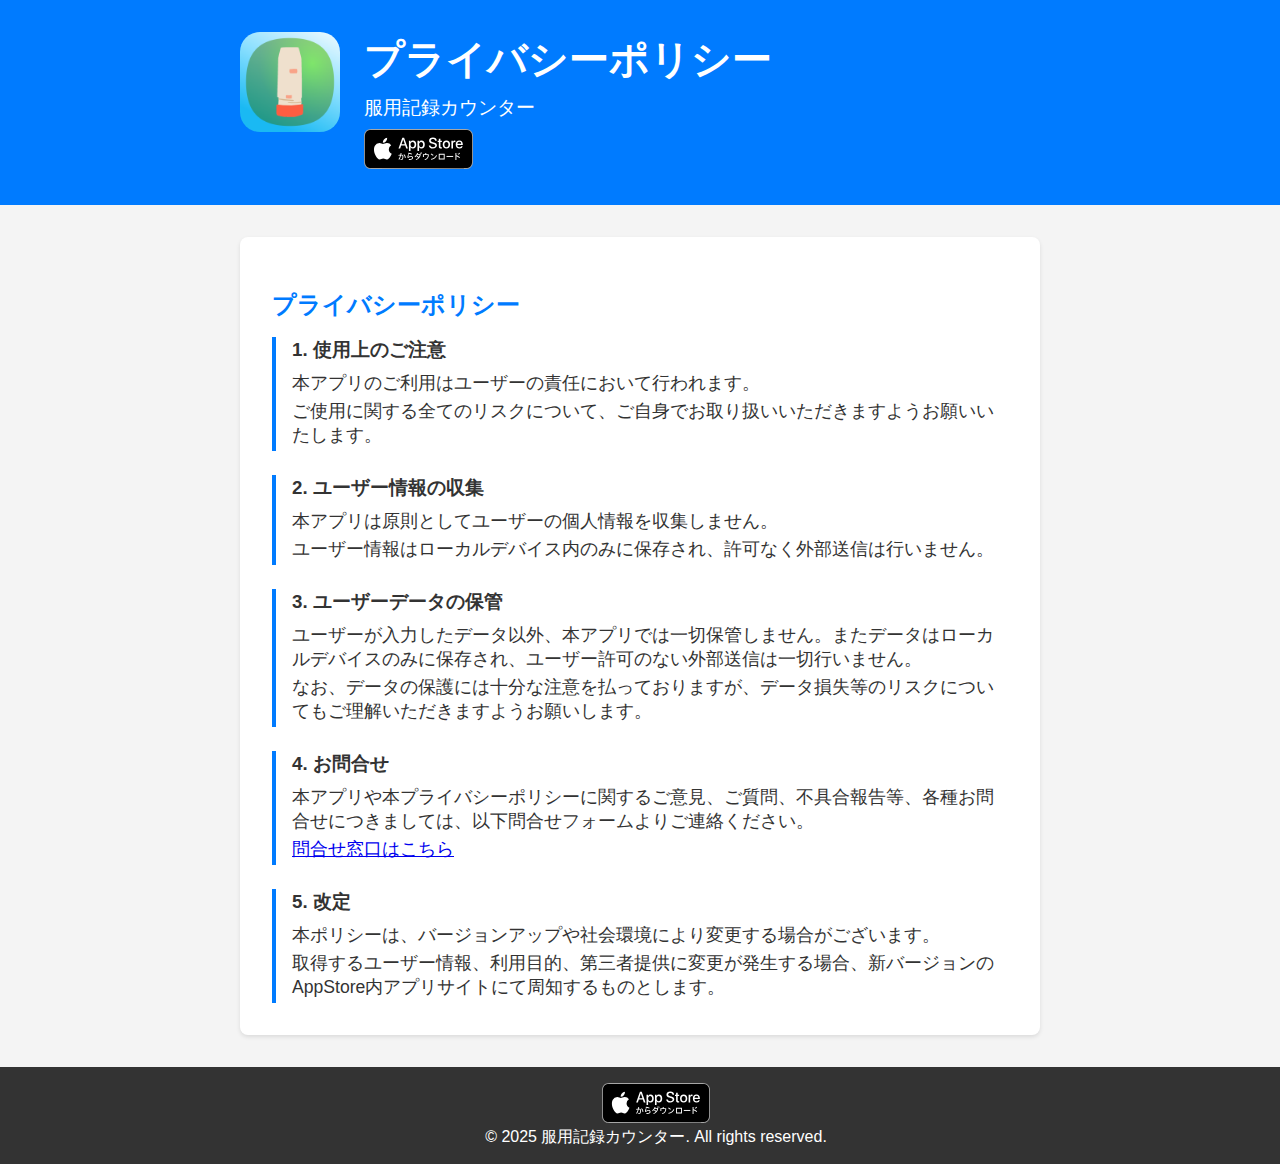
<file: privacy.html>
<!DOCTYPE html>
<html lang="ja">

<head>
    <meta charset="UTF-8">
    <meta name="title" content="服用記録カウンター：プライバシーポリシー">
    <meta name="description" content="服用記録カウンターのプライバシーポリシー。ユーザー情報の収集、データ保管、お問い合わせについて説明します。">
    <meta name="keywords" content="服用記録カウンター, プライバシーポリシー, ユーザー情報, データ保管, 服薬管理">
    <meta name="robots" content="index, follow">
    <meta name="viewport" content="width=device-width, initial-scale=1.0">
    <title>服用記録カウンター：プライバシーポリシー</title>
    <link rel="stylesheet" href="styles.css">
</head>

<body>
    <header>
        <div class="header-content">
            <img src="inhaler_logo.png" alt="服用記録カウンターのアプリアイコン" class="icon">
            <div class="header-text">
                <h1>プライバシーポリシー</h1>
                <p>服用記録カウンター</p>
                <a href="https://apps.apple.com/app/6744845341">
                    <img src="Download_on_the_App_Store_Badge_JP_RGB_blk_100317.svg" alt="AppStoreリンク">
                </a>
            </div>
        </div>
    </header>

    <div class="container">
        <div class="features">
            <h2>プライバシーポリシー</h2>
            <div class="feature-list">
                <div class="feature-item">
                    <h3>1. 使用上のご注意</h3>
                    <p>本アプリのご利用はユーザーの責任において行われます。</p>
                    <p>ご使用に関する全てのリスクについて、ご自身でお取り扱いいただきますようお願いいたします。</p>
                </div>
                <div class="feature-item">
                    <h3>2. ユーザー情報の収集</h3>
                    <p>本アプリは原則としてユーザーの個人情報を収集しません。</p>
                    <p>ユーザー情報はローカルデバイス内のみに保存され、許可なく外部送信は行いません。</p>
                </div>
                <div class="feature-item">
                    <h3>3. ユーザーデータの保管</h3>
                    <p>ユーザーが入力したデータ以外、本アプリでは一切保管しません。またデータはローカルデバイスのみに保存され、ユーザー許可のない外部送信は一切行いません。</p>
                    <p>なお、データの保護には十分な注意を払っておりますが、データ損失等のリスクについてもご理解いただきますようお願いします。</p>
                </div>
                <div class="feature-item">
                    <h3>4. お問合せ</h3>
                    <p>本アプリや本プライバシーポリシーに関するご意見、ご質問、不具合報告等、各種お問合せにつきましては、以下問合せフォームよりご連絡ください。</p>
                    <p><a href="https://x.com/YutaZacky" class="download-button">問合せ窓口はこちら</a></p>
                </div>
                <div class="feature-item">
                    <h3>5. 改定</h3>
                    <p>本ポリシーは、バージョンアップや社会環境により変更する場合がございます。</p>
                    <p>取得するユーザー情報、利用目的、第三者提供に変更が発生する場合、新バージョンのAppStore内アプリサイトにて周知するものとします。</p>
                </div>
            </div>
        </div>
    </div>

    <footer>
        <div class="footer-content">
            <a href="https://apps.apple.com/app/6744845341">
                <img src="Download_on_the_App_Store_Badge_JP_RGB_blk_100317.svg" alt="AppStoreリンク">
            </a>
            <p>© 2025 服用記録カウンター. All rights reserved.</p>
        </div>
    </footer>
</body>

</html>
</file>
<file: styles.css>
body {
    font-family: Arial, sans-serif;
    margin: 0;
    padding: 0;
    background-color: #f4f4f4;
    color: #333;
}

header {
    background-color: #007bff;
    color: white;
    padding: 2rem;
}

.header-content {
    display: flex;
    align-items: flex-start;
    max-width: 800px;
    margin: 0 auto;
    gap: 1.5rem;
}

.header-text {
    text-align: left;
    flex: 1;
}

.header-text h1 {
    margin: 0;
    font-size: 2.5rem;
}

.header-text p {
    font-size: 1.2rem;
    margin: 0.5rem 0;
}

.header-text .download-button {
    display: inline-block;
    background-color: #ffffff;
    color: #007bff;
    padding: 0.8rem 1.5rem;
    text-decoration: none;
    border-radius: 5px;
    font-size: 1.1rem;
    margin-top: 1rem;
    transition: background-color 0.3s, color 0.3s;
}

.header-text .download-button:hover {
    background-color: #e0e0e0;
}

img.icon {
    width: 100px;
    height: 100px;
    border-radius: 20px;
}

.container {
    max-width: 800px;
    margin: 2rem auto;
    padding: 0 1rem;
}

.features {
    background-color: white;
    padding: 2rem;
    border-radius: 8px;
    box-shadow: 0 2px 4px rgba(0, 0, 0, 0.1);
    margin-bottom: 2rem;
}

.features h2 {
    color: #007bff;
    margin-bottom: 1rem;
}

.feature-list {
    display: flex;
    flex-direction: column;
    gap: 1.5rem;
}

.feature-item {
    border-left: 4px solid #007bff;
    padding-left: 1rem;
}

.feature-item h3 {
    margin: 0 0 0.5rem;
    color: #333;
}

.feature-item p {
    margin: 0.25rem 0;
    font-size: 1.1rem;
}

.screenshots {
    margin: 2rem 0;
    text-align: center;
}

.screenshots h2 {
    color: #007bff;
    margin-bottom: 1rem;
}

.screenshots img {
    max-width: 300px;
    height: auto;
    margin: 0.5rem;
    border: 1px solid #ddd;
    border-radius: 8px;
}

.download {
    text-align: center;
    margin-top: 2rem;
}

.download .download-button {
    display: inline-block;
    background-color: #007bff;
    color: white;
    padding: 1rem 2rem;
    text-decoration: none;
    border-radius: 5px;
    font-size: 1.2rem;
    transition: background-color 0.3s;
}

.download .download-button:hover {
    background-color: #0056b3;
}

footer {
    text-align: center;
    padding: 1rem;
    background-color: #333;
    color: white;
    width: 100%;
}

.footer-content {
    max-width: 800px;
    margin: 0 auto;
}

.footer-content .download-button {
    display: inline-block;
    background-color: #007bff;
    color: white;
    padding: 0.8rem 1.5rem;
    text-decoration: none;
    border-radius: 5px;
    font-size: 1.1rem;
    margin-bottom: 1rem;
    transition: background-color 0.3s;
}

.footer-content .download-button:hover {
    background-color: #0056b3;
}

.footer-content p {
    margin: 0;
}

@media (max-width: 600px) {
    .header-content {
        flex-direction: column;
        align-items: center;
    }
    .header-text {
        text-align: center;
    }
    .header-text h1 {
        font-size: 1.8rem;
    }
    .header-text p {
        font-size: 1rem;
    }
    .header-text .download-button {
        font-size: 1rem;
        padding: 0.6rem 1.2rem;
    }
    img.icon {
        width: 80px;
        height: 80px;
    }
    .container {
        margin: 1rem;
    }
    .screenshots img {
        max-width: 100%;
    }
    .footer-content .download-button {
        font-size: 1rem;
        padding: 0.6rem 1.2rem;
    }
}
</file>
